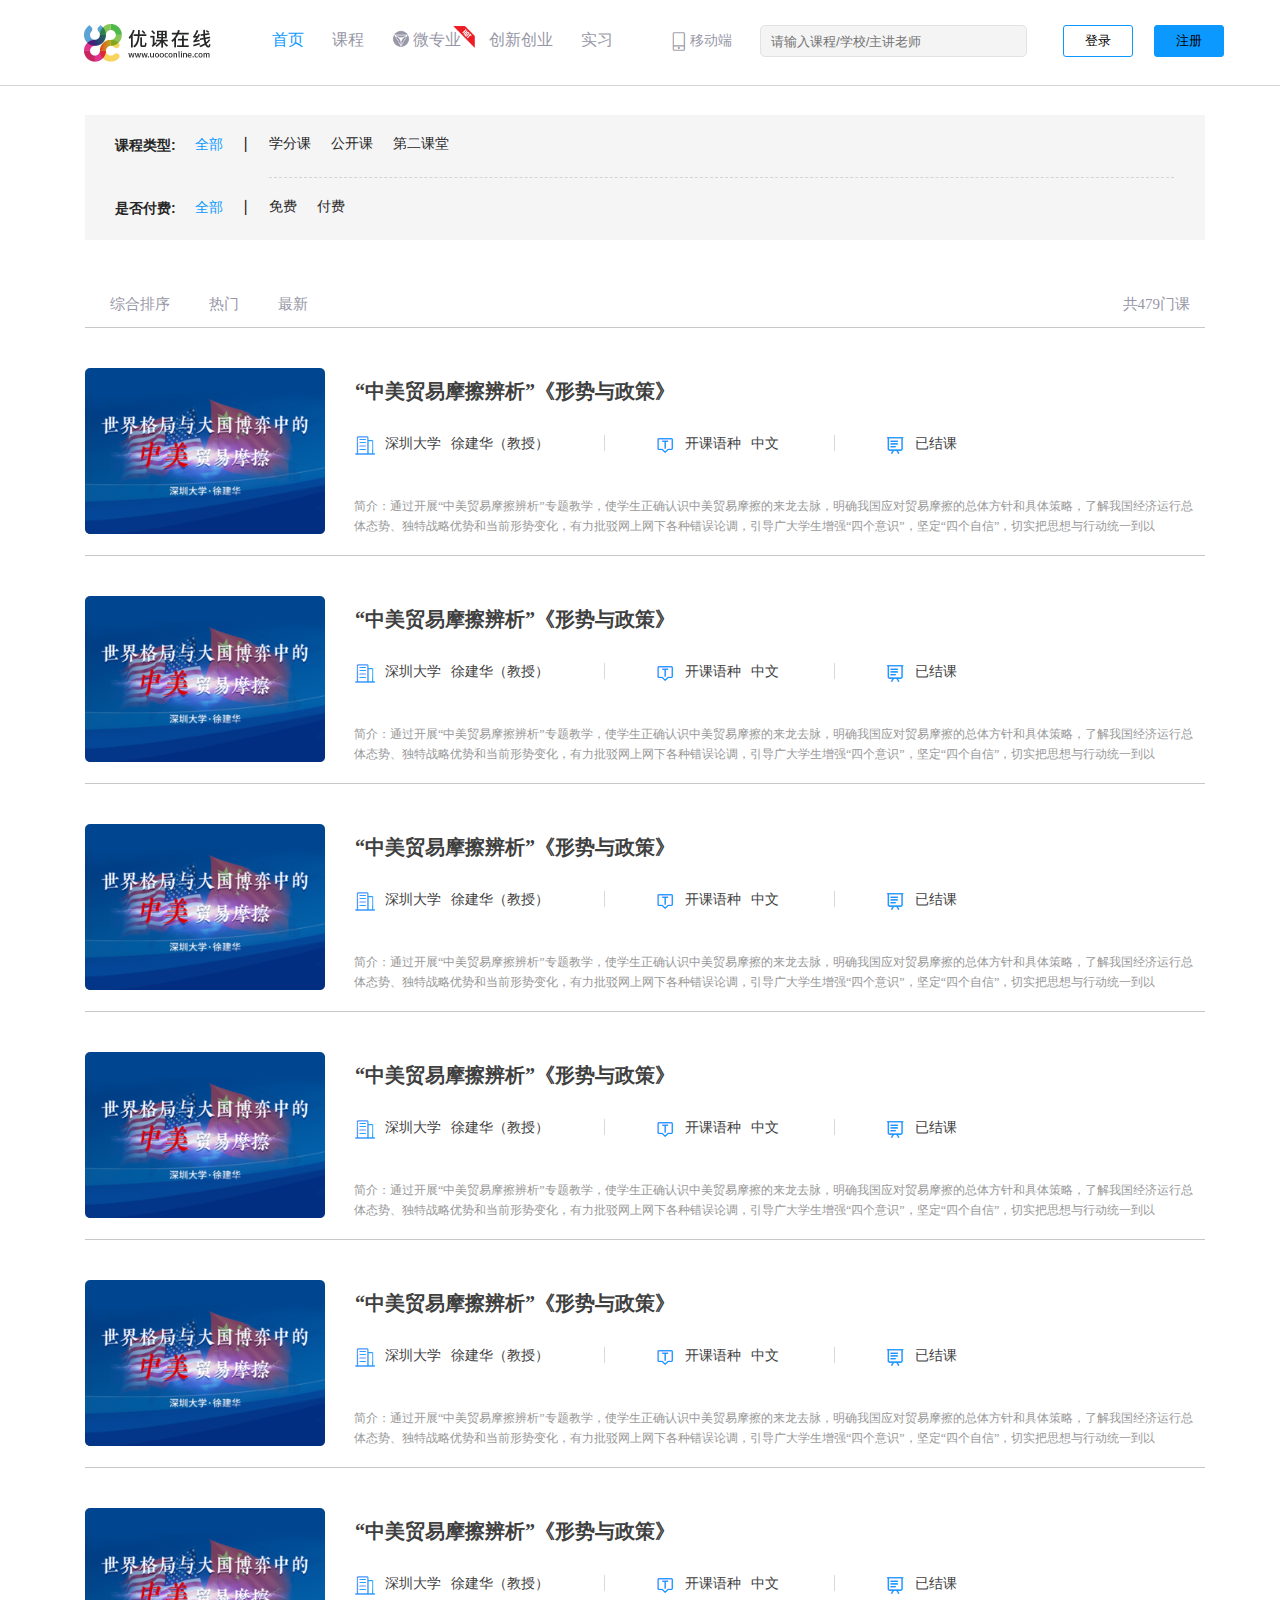
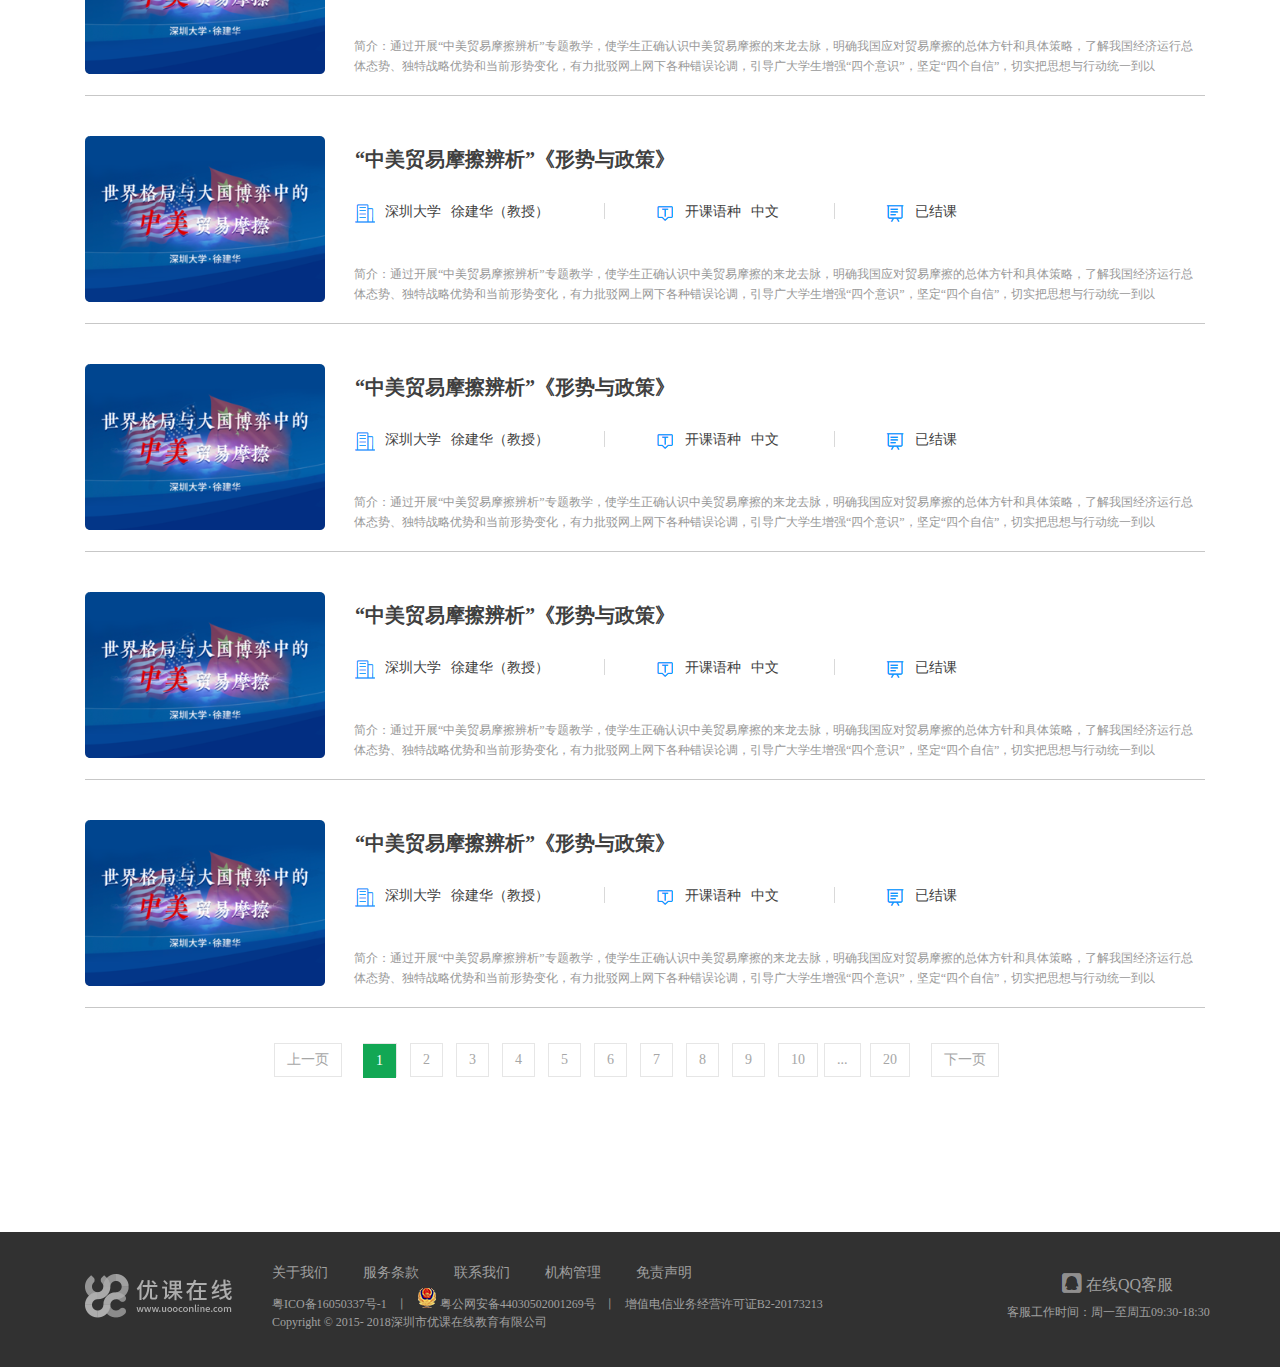
<file: 优课课程页.html>
<!DOCTYPE HTML PUBLIC "-//W3C//DTD HTML 4.01 Transitional//EN" "http://www.w3.org/TR/html4/loose.dtd">
<html>
<head>
<meta http-equiv="Content-Type" content="text/html; charset=utf-8">
<title>优课课程</title>
<link rel="stylesheet" href="css/top.css"/>
<link rel="stylesheet" href="css/p1.css"/>
</head>

<body>
	<!--置顶-->
	<a href="#">
		<div class="totop"></div>
	</a>
	<!--置顶结束-->
		
	
<div class="big">
<!-- 头开始 -->
<div id="header">
	<div class="big">
		<div id="top">
		<!-- logo开始 -->
			<a href="优课主页.html"><img id="top-logo" src="img/top/top-logo.png" alt="logo"></a>
		<!-- logo结束 -->
		<!-- 左边导航 -->
			<ul id="nav-left">
				<li><a href="优课主页.html"style="color:#0B99FF">首页</a></li>
				<li><a href="优课课程页.html">课程</a></li>
				<li><a href="">
				<img src="img/top/top-logo0.png" id="top-logo1">微专业
				<img src="img/top/top-logo-hot2.png" id="top-logo-hot"></a></li>
				<li><a href="">创新创业</a></li>
				<li><a href="">实习</a></li>
			</ul>
		<!-- 左边导航结束 -->
		<!-- 右边导航 -->
		    <ul id="nav-right">
		    <img src="img/top/top-logo4.png" id="top-logo4">
            <li id="yidong"><a href="">移动端</a></li>
            <input type="text" placeholder="请输入课程/学校/主讲老师" >
            <button id="LoginBtu" onclick="showlogin()">登录</button>
            <button id="RegisterBtu" onclick="showregister()">注册</button>
		    </ul>
		   <!-- 右边导航结束 -->
		</div>
		<!-- top结束	 --><!-- 头结束 -->
		</div>
</div>
</div>
<!-- 选择框架 -->
<div id="xuanze">




  <!-- 类型框架 -->
  <div id="leixing">
    <span id="d1"><strong>课程类型:</strong> </span> 
    <a href=""><span id="d2">全部</span></a> 
      <span style="margin: 0 0px;font-size: 16px;line-height: 1.3;color: rgb(38,38,38);float: left;">丨</span>
      <ul id="d3"style="border-bottom: 1px dashed rgb(210,214,216);">
        <li><a href="">学分课</a></li>
        <li><a href="">公开课</a></li>
        <li><a href="">第二课堂</a></li>
      </ul>
  </div>
<!-- 付费框架 -->
  <div id="fufei">
    <span id="d1"><strong>是否付费:</strong> </span> 
    <a href=""><span id="d2">全部</span></a> 
      <span style="margin: 0 0px;font-size: 16px;line-height: 1.3;color: rgb(38,38,38);float: left;">丨</span>
      <ul id="d3">
        <li><a href="">免费</a></li>
        <li><a href="">付费</a></li> 
      </ul> 
  </div>
</div>


<!-- 下部主体 -->
<!-- 主体选择框 -->
<div id="e0">
<!-- 导航 -->
<div id="e1">
 <span id="e2"> <a href=""id="e3">综合排序</a> </span>
 <span id="e2"style="margin-left:-5px;"> <a href=""id="e3">热门 </a>  </span>
 <span id="e2"style="margin-left:-5px;"> <a href=""id="e3">最新 </a>  </span>
 <span id="e2-right">共479门课</span>
</div>  

<!-- 主要框架 -->
<div id="f1">
<!-- 照片 -->
   <div id="f2"><a href="课程.html"><img src="img/kecheng/kecheng1.png" alt=""></a></div>

    <div id="f3">
    <a href="课程1.html" id="f4">“中美贸易摩擦辨析”《形势与政策》</a>

    <div id="f5">
    <img src="img/kecheng/tubiao01.png" alt=""id="f7">
        <span id="f6">深圳大学 </span>
        <span id="f6-2">徐建华（教授）</span>
        <span id="f6-3"></span>
    <img src="img/kecheng/tubiao02.png" alt=""id="f7">
        <span id="f6">开课语种 </span>
        <span id="f6-2">中文</span>  
        <span id="f6-3"></span>
    <img src="img/kecheng/tubiao03.png" alt=""id="f7">
        <span id="f6">已结课 </span>
        </div>
    </div>
    <div id="f8">
    简介：通过开展“中美贸易摩擦辨析”专题教学，使学生正确认识中美贸易摩擦的来龙去脉，明确我国应对贸易摩擦的总体方针和具体策略，了解我国经济运行总体态势、独特战略优势和当前形势变化，有力批驳网上网下各种错误论调，引导广大学生增强“四个意识”，坚定“四个自信”，切实把思想与行动统一到以     </div>
</div>


<!-- 主要框架 -->
<div id="f1">
<!-- 照片 -->
   <div id="f2"><a href="课程1.html"><img src="img/kecheng/kecheng1.png" alt=""></a></div>

    <div id="f3">
    <a href="课程1.html" id="f4">“中美贸易摩擦辨析”《形势与政策》</a>

    <div id="f5">
    <img src="img/kecheng/tubiao01.png" alt=""id="f7">
        <span id="f6">深圳大学 </span>
        <span id="f6-2">徐建华（教授）</span>
        <span id="f6-3"></span>
    <img src="img/kecheng/tubiao02.png" alt=""id="f7">
        <span id="f6">开课语种 </span>
        <span id="f6-2">中文</span>  
        <span id="f6-3"></span>
    <img src="img/kecheng/tubiao03.png" alt=""id="f7">
        <span id="f6">已结课 </span>
        </div>
    </div>
    <div id="f8">
    简介：通过开展“中美贸易摩擦辨析”专题教学，使学生正确认识中美贸易摩擦的来龙去脉，明确我国应对贸易摩擦的总体方针和具体策略，了解我国经济运行总体态势、独特战略优势和当前形势变化，有力批驳网上网下各种错误论调，引导广大学生增强“四个意识”，坚定“四个自信”，切实把思想与行动统一到以     </div>
</div>


<!-- 主要框架 -->
<div id="f1">
<!-- 照片 -->
   <div id="f2"><a href="课程1.html"><img src="img/kecheng/kecheng1.png" alt=""></a></div>

    <div id="f3">
    <a href="课程1.html" id="f4">“中美贸易摩擦辨析”《形势与政策》</a>

    <div id="f5">
    <img src="img/kecheng/tubiao01.png" alt=""id="f7">
        <span id="f6">深圳大学 </span>
        <span id="f6-2">徐建华（教授）</span>
        <span id="f6-3"></span>
    <img src="img/kecheng/tubiao02.png" alt=""id="f7">
        <span id="f6">开课语种 </span>
        <span id="f6-2">中文</span>  
        <span id="f6-3"></span>
    <img src="img/kecheng/tubiao03.png" alt=""id="f7">
        <span id="f6">已结课 </span>
        </div>
    </div>
    <div id="f8">
    简介：通过开展“中美贸易摩擦辨析”专题教学，使学生正确认识中美贸易摩擦的来龙去脉，明确我国应对贸易摩擦的总体方针和具体策略，了解我国经济运行总体态势、独特战略优势和当前形势变化，有力批驳网上网下各种错误论调，引导广大学生增强“四个意识”，坚定“四个自信”，切实把思想与行动统一到以     </div>
</div>


<!-- 主要框架 -->
<div id="f1">
<!-- 照片 -->
   <div id="f2"><a href="课程1.html"><img src="img/kecheng/kecheng1.png" alt=""></a></div>

    <div id="f3">
    <a href="课程1.html" id="f4">“中美贸易摩擦辨析”《形势与政策》</a>

    <div id="f5">
    <img src="img/kecheng/tubiao01.png" alt=""id="f7">
        <span id="f6">深圳大学 </span>
        <span id="f6-2">徐建华（教授）</span>
        <span id="f6-3"></span>
    <img src="img/kecheng/tubiao02.png" alt=""id="f7">
        <span id="f6">开课语种 </span>
        <span id="f6-2">中文</span>  
        <span id="f6-3"></span>
    <img src="img/kecheng/tubiao03.png" alt=""id="f7">
        <span id="f6">已结课 </span>
        </div>
    </div>
    <div id="f8">
    简介：通过开展“中美贸易摩擦辨析”专题教学，使学生正确认识中美贸易摩擦的来龙去脉，明确我国应对贸易摩擦的总体方针和具体策略，了解我国经济运行总体态势、独特战略优势和当前形势变化，有力批驳网上网下各种错误论调，引导广大学生增强“四个意识”，坚定“四个自信”，切实把思想与行动统一到以     </div>
</div>


<!-- 主要框架 -->
<div id="f1">
<!-- 照片 -->
   <div id="f2"><a href="课程1.html"><img src="img/kecheng/kecheng1.png" alt=""></a></div>

    <div id="f3">
    <a href="课程1.html" id="f4">“中美贸易摩擦辨析”《形势与政策》</a>

    <div id="f5">
    <img src="img/kecheng/tubiao01.png" alt=""id="f7">
        <span id="f6">深圳大学 </span>
        <span id="f6-2">徐建华（教授）</span>
        <span id="f6-3"></span>
    <img src="img/kecheng/tubiao02.png" alt=""id="f7">
        <span id="f6">开课语种 </span>
        <span id="f6-2">中文</span>  
        <span id="f6-3"></span>
    <img src="img/kecheng/tubiao03.png" alt=""id="f7">
        <span id="f6">已结课 </span>
        </div>
    </div>
    <div id="f8">
    简介：通过开展“中美贸易摩擦辨析”专题教学，使学生正确认识中美贸易摩擦的来龙去脉，明确我国应对贸易摩擦的总体方针和具体策略，了解我国经济运行总体态势、独特战略优势和当前形势变化，有力批驳网上网下各种错误论调，引导广大学生增强“四个意识”，坚定“四个自信”，切实把思想与行动统一到以     </div>
</div>


<!-- 主要框架 -->
<div id="f1">
<!-- 照片 -->
   <div id="f2"><a href="课程1.html"><img src="img/kecheng/kecheng1.png" alt=""></a></div>

    <div id="f3">
    <a href="课程1.html" id="f4">“中美贸易摩擦辨析”《形势与政策》</a>

    <div id="f5">
    <img src="img/kecheng/tubiao01.png" alt=""id="f7">
        <span id="f6">深圳大学 </span>
        <span id="f6-2">徐建华（教授）</span>
        <span id="f6-3"></span>
    <img src="img/kecheng/tubiao02.png" alt=""id="f7">
        <span id="f6">开课语种 </span>
        <span id="f6-2">中文</span>  
        <span id="f6-3"></span>
    <img src="img/kecheng/tubiao03.png" alt=""id="f7">
        <span id="f6">已结课 </span>
        </div>
    </div>
    <div id="f8">
    简介：通过开展“中美贸易摩擦辨析”专题教学，使学生正确认识中美贸易摩擦的来龙去脉，明确我国应对贸易摩擦的总体方针和具体策略，了解我国经济运行总体态势、独特战略优势和当前形势变化，有力批驳网上网下各种错误论调，引导广大学生增强“四个意识”，坚定“四个自信”，切实把思想与行动统一到以     </div>
</div>


<!-- 主要框架 -->
<div id="f1">
<!-- 照片 -->
   <div id="f2"><a href="课程1.html"><img src="img/kecheng/kecheng1.png" alt=""></a></div>

    <div id="f3">
    <a href="课程1.html" id="f4">“中美贸易摩擦辨析”《形势与政策》</a>

    <div id="f5">
    <img src="img/kecheng/tubiao01.png" alt=""id="f7">
        <span id="f6">深圳大学 </span>
        <span id="f6-2">徐建华（教授）</span>
        <span id="f6-3"></span>
    <img src="img/kecheng/tubiao02.png" alt=""id="f7">
        <span id="f6">开课语种 </span>
        <span id="f6-2">中文</span>  
        <span id="f6-3"></span>
    <img src="img/kecheng/tubiao03.png" alt=""id="f7">
        <span id="f6">已结课 </span>
        </div>
    </div>
    <div id="f8">
    简介：通过开展“中美贸易摩擦辨析”专题教学，使学生正确认识中美贸易摩擦的来龙去脉，明确我国应对贸易摩擦的总体方针和具体策略，了解我国经济运行总体态势、独特战略优势和当前形势变化，有力批驳网上网下各种错误论调，引导广大学生增强“四个意识”，坚定“四个自信”，切实把思想与行动统一到以     </div>
</div>



<!-- 主要框架 -->
<div id="f1">
<!-- 照片 -->
   <div id="f2"><a href="课程1.html"><img src="img/kecheng/kecheng1.png" alt=""></a></div>

    <div id="f3">
    <a href="课程1.html" id="f4">“中美贸易摩擦辨析”《形势与政策》</a>

    <div id="f5">
    <img src="img/kecheng/tubiao01.png" alt=""id="f7">
        <span id="f6">深圳大学 </span>
        <span id="f6-2">徐建华（教授）</span>
        <span id="f6-3"></span>
    <img src="img/kecheng/tubiao02.png" alt=""id="f7">
        <span id="f6">开课语种 </span>
        <span id="f6-2">中文</span>  
        <span id="f6-3"></span>
    <img src="img/kecheng/tubiao03.png" alt=""id="f7">
        <span id="f6">已结课 </span>
        </div>
    </div>
    <div id="f8">
    简介：通过开展“中美贸易摩擦辨析”专题教学，使学生正确认识中美贸易摩擦的来龙去脉，明确我国应对贸易摩擦的总体方针和具体策略，了解我国经济运行总体态势、独特战略优势和当前形势变化，有力批驳网上网下各种错误论调，引导广大学生增强“四个意识”，坚定“四个自信”，切实把思想与行动统一到以     </div>
</div>


<!-- 主要框架 -->
<div id="f1">
<!-- 照片 -->
   <div id="f2"><a href="课程1.html"><img src="img/kecheng/kecheng1.png" alt=""></a></div>

    <div id="f3">
    <a href="课程1.html" id="f4">“中美贸易摩擦辨析”《形势与政策》</a>

    <div id="f5">
    <img src="img/kecheng/tubiao01.png" alt=""id="f7">
        <span id="f6">深圳大学 </span>
        <span id="f6-2">徐建华（教授）</span>
        <span id="f6-3"></span>
    <img src="img/kecheng/tubiao02.png" alt=""id="f7">
        <span id="f6">开课语种 </span>
        <span id="f6-2">中文</span>  
        <span id="f6-3"></span>
    <img src="img/kecheng/tubiao03.png" alt=""id="f7">
        <span id="f6">已结课 </span>
        </div>
    </div>
    <div id="f8">
    简介：通过开展“中美贸易摩擦辨析”专题教学，使学生正确认识中美贸易摩擦的来龙去脉，明确我国应对贸易摩擦的总体方针和具体策略，了解我国经济运行总体态势、独特战略优势和当前形势变化，有力批驳网上网下各种错误论调，引导广大学生增强“四个意识”，坚定“四个自信”，切实把思想与行动统一到以     </div>
</div>


<!-- 主要框架 -->
<div id="f1">
<!-- 照片 -->
   <div id="f2"><a href="课程1.html"><img src="img/kecheng/kecheng1.png" alt=""></a></div>

    <div id="f3">
    <a href="课程1.html" id="f4">“中美贸易摩擦辨析”《形势与政策》</a>

    <div id="f5">
    <img src="img/kecheng/tubiao01.png" alt=""id="f7">
        <span id="f6">深圳大学 </span>
        <span id="f6-2">徐建华（教授）</span>
        <span id="f6-3"></span>
    <img src="img/kecheng/tubiao02.png" alt=""id="f7">
        <span id="f6">开课语种 </span>
        <span id="f6-2">中文</span>  
        <span id="f6-3"></span>
    <img src="img/kecheng/tubiao03.png" alt=""id="f7">
        <span id="f6">已结课 </span>
        </div>
    </div>
    <div id="f8">
    简介：通过开展“中美贸易摩擦辨析”专题教学，使学生正确认识中美贸易摩擦的来龙去脉，明确我国应对贸易摩擦的总体方针和具体策略，了解我国经济运行总体态势、独特战略优势和当前形势变化，有力批驳网上网下各种错误论调，引导广大学生增强“四个意识”，坚定“四个自信”，切实把思想与行动统一到以     </div>
</div>








<!-- 按钮选择 -->


<div id="g1">
<div id="g1-1"><a href="">上一页</a></div>
<div id="g1-2">
  <div id="g1-2-1"><a href="">1</a></div>
  <div id="g1-2-2"><a href="">2</a></div>
  <div id="g1-2-2"><a href="">3</a></div>
  <div id="g1-2-2"><a href="">4</a></div>
  <div id="g1-2-2"><a href="">5</a></div>
  <div id="g1-2-2"><a href="">6</a></div>
  <div id="g1-2-2"><a href="">7</a></div>
  <div id="g1-2-2"><a href="">8</a></div>
  <div id="g1-2-2"><a href="">9</a></div>
<div id="g1-2-2"><a href="">10</a></div>
<div id="g1-2-2"><a href="">...</a></div>
<div id="g1-2-2"><a href="">20</a></div>
</div>
<div id="g1-3"><a href="">下一页</a></div>

 </div>



<!-- 底部横条 -->
<div id="b-main"> 

     <div id="footer">
  <div class="c1">
    <a href=""><img src="img/footer/footer-logo.png" alt=""></a>
  </div>
<!-- 第一行 -->
  <ul id="c2">
    <li><a href="">关于我们</a></li>
    <li><a href="">服务条款</a></li>
    <li><a href="">联系我们</a></li>
    <li><a href="">机构管理</a></li>
    <li><a href="">免责声明</a></li>
  </ul>
  <p id="c5">
    
    <a href=""class="c6"><img src="img/footer/footer-qq.png">在线QQ客服</a>
    <span class="c7">客服工作时间：周一至周五09:30-18:30</span>
  </p>
<!-- 第二行 -->

<p id="c3">
  <a href="">粤ICO备16050337号-1</a>
  <span style="margin: 0 5px;font-size: 12px;
line-height: 1.8;color: #908f8f;">丨</span>
    
  <a href="">
    <img src="img/footer/footer-gh.png" alt="">
    粤公网安备44030502001269号
  </a>
    <span style="margin: 0 5px;font-size: 12px;
line-height: 1.8;color: #908f8f;">丨</span>
  <a href="">
    增值电信业务经营许可证B2-20173213
  </a>
</p>
<!-- 第三行 -->
<p id="c4">
  Copyright © 2015- 2018深圳市优课在线教育有限公司 
</p>






     </div>



</div>

</div>
</div>
</body>
</html>
</file>
<file: css/top.css>
@charset "utf-8";
/* CSS Document */
/*全局重置区域*/
*{
	margin: 0 ;
	padding: 0;
	border: 0;
	text-decoration: none;
	/*overflow: hidden; */
}
body{
	width: 100%;
}
 ul{
 	list-style: none;
 }
.big{
	width: 1288px;
	margin: 0 auto;
	/*height: 100%;*/
}
/*全局重置区域结束*/
/*输入搜索框*/
input{
        position: relative;
        top: 9px;
        width: 255px;
        border: 1px solid #e2e2e2;
        height: 30px;
        float: left;
        background-color: rgb(244,244,244);
        color: #9797a7;
        background-repeat: no-repeat;
        background-size: 10px;
        background-position:5px center;
        padding:0 0 0 10px;
        border-radius: 5px;
    }
    /*搜索框结束*/
    /*第一行的全局设定*/
#header{
	/*width: 1285px;*/
	height: 85px;
	margin: 0 auto;
	text-align: center;
	overflow: hidden;
	background-color: #fff; 
	top: 0px;	position: fixed;
    border-bottom: 1px solid rgb(210,214,216);
	z-index: 888;
}
/*顶部限定区域*/
#top{
	width: 1280px;
	height: 58px;
	text-align: center;
	position: absolute;
	top: 11px;
	left: 84px;
	float: left;

}
/*logo图片区*/
#top-logo{
	width: 127px;
	height: 54px;
	text-align: center;
	position: absolute;
	top: 4px;
	float: left;
	display: block;
}
#top-logo1{
	width:18px; 
	height:18px;
	position: relative;
	top: 3px;
	padding-right: 3px;
}
#top-logo-hot{
	width: 22px;
	height: 22px;
	position: absolute;
	top: 15px;
	left: 195px;
}
#top-logo4{
	float: left;
	position: relative;
	top: 15px;
}
/*logo图片区域结束*/

/*左边的框架*/
ul#nav-left{
	width: 390px;
	height: 58px;
	text-align: center;
	position: absolute;
	left: 174px;
	float: left;
	display: block;
}
ul#nav-left li{
	height: 58px;
	text-align: center;
	padding: 0 14px;
	float: left;
	list-style-type: none;
}
ul#nav-left li a{
	height: 58px;
	font-size: 16px;
	display: block;
	line-height: 58px;
	color: #9797a7;
	text-decoration: none;
	transition-color 4s;
   	transition-property:color;
   	 transition-duration: 0.4s;
   	 transition-timing-function: ease;
   	 transition-delay: 0s;
}
/*左边结束*/

/*右边的框架*/
ul#nav-right{
	width:655px;
	height: 50px;
	text-align: center;
	position: absolute;
	right:40px;
	float: left;
	display: block;
    top: 5px;
}
ul#nav-right li{
	height: 30px;
	text-align: center;
	padding-right: 14px;
	float: left;
	list-style-type: none;
}
ul#nav-right li a{
	font-size: 14px;
	display: block;
	color: #9797a7;
	text-decoration: none;
	transition-color 4s;
   	transition-property:color;
   	transition-duration: 0.4s;
   	transition-timing-function: ease;
   	transition-delay: 0s;
}
#yidong{
	height: 58px;
	text-align: center;
	padding: 0 14px;
	margin-left: 1px;
	float: left;
	list-style-type: none;
	position: relative;
	top: 16px;
	left:-14px;
}
/*右边框架结束*/



/*按钮*/
button{
	border: 1px solid rgb(11,153,255);
	width: 70px;
	height: 32px;
    position: relative;
    top: 11px;
    border-radius: 5px;
    margin-left: 10px;
}
/*登录按钮*/
#LoginBtu{
	border: 1px solid rgb(11,153,255);
	width: 70px;
	height: 32px;
    position: relative;
    top: 9px;
    border-radius: 3px;
    margin-left: -155px;
    background-color: #ffffff;
}
#LoginBtu a
{
	font-size: 14px;
	display: block;
	color: #0B99FF;
	text-decoration: none;
    text-align: center;
	padding: 2 2px;
	transition-color 4s;
   	transition-property:color;
   	 transition-duration: 0.4s;
   	 transition-timing-function: ease;
   	 transition-delay: 0s;
   	 	 position: relative;
   	 top: 1px;
}
/*注册按钮*/
#RegisterBtu{
	border: 1px solid rgb(11,153,255);
	width: 70px;
	height: 32px;
    float: right;
    display: block;
    position: absolute;
    top: 9px;
    right: 100px;
    background-color: rgb(11,153,255);
    border-radius: 3px;
    margin-left: 10px;
}
#RegisterBtu a
{
	font-size: 14px;
	display: block;
	color: #ffffff;
	text-decoration: none;
    text-align: center;
	padding: 2 2px;
	transition-color 4s;
   	transition-property:color;
   	 transition-duration: 0.4s;
   	 transition-timing-function: ease;
   	 transition-delay: 0s;
   	 position: relative;
   	 top: 1px;
}
/*右边结束*/

/*顶部动态特效区*/
#RegisterBtu:hover {
	background-color: rgb(49,169,255);
}
#LoginBtu:hover {
	background-color: rgb(240,250,255);
}
ul#nav-left li a:hover {
    color: #0B99FF;
}
 ul#nav-left li a:hover{
	color: #0B99FF;
}
/*#top-logo1:hover{
	background-image:img/top-logo0;}*/



/*/*最右侧导航悬浮区域*/
/*#daohang-right{
	width: 45px;
	height: 165px;
	position: fixed;
	right: 1px;
	top: 175px;
	border: 1px solid red;
}
第一个块
#daohang-right .d1{
	width: 45px;
	height: 45px;
    background: url(img/top/top-right1.png)no-repeat 0px 0px;
}
*/*/
</file>
<file: css/p1.css>
@charset "utf-8";
/* CSS Document */
/*第一个选课框架*/
#xuanze{
 width: 1120px;
 height: 125px;
 background-color: rgb(245,245,245);
 margin-top:115px;
 margin-left: 85px;
}

#leixing{
	width: 1060px;
	height: 42px;
	margin-right:30px;
	margin-left: 30px;
	position: relative;
	top:20px;
}
/*#leixing .c1*/
#fufei{
	width: 1060px;
	height: 42px;
	margin-right:30px;
	margin-left: 30px;
	position: relative;
	top:40px;
	left: 0px;
}
/*第一个p标签。黑色*/
#d1{
	
    color: #262626;
    font: 14px/1.5 tahoma,arial,"\5b8b\4f53";
    margin-right: 10px;
    height: 19px;
    width: 70px;
    font-size: 14px;
    display: block;
    float: left;
    font-family: "microsoft yahei",simsun,'\5b8b\4f53',sans-serif;
}
#d2{
	width: 28px;
	height: 19px;
	float: left;
	color: #0b99ff;
    text-decoration: none;
    margin-right: 15px;
     font-size: 14px;
     display:block;
     position: relative;
     top: 1px;
}
ul#d3{
width: 905px;
height: 42px;
display: block;
text-align: center;
float: left;
margin-left: 15px;
}
ul#d3 li{
	height: 21px;
	text-align: center;
	margin-right: 20px;
	margin-bottom: 20px;
	float: left;
	list-style-type: none;
}
ul#d3 li a{
	height: 21px;
	font-size: 14px;
	display: block;
	color: rgb(38,38,38);
	text-decoration: none;
	transition-color 4s;
   	transition-property:color;
   	 transition-duration: 0.4s;
   	 transition-timing-function: ease;
   	 transition-delay: 0s;
}
ul#d3 li a:hover{
	text-decoration:underline;
}
/*下部选择导航条，（综合，热门等）*/
#e0{
width: 1280px;
height: 2000px;
}
#e1{
width: 1120px;
height: 47px;
margin-left: 85px;
margin-right: 85px;
margin-top: 40px;
border-bottom: 1px solid rgb(199,199,199);
}
/*字体框架*/
#e2{
	margin:10px;
	display: inline;
	height: 46px;
}
/*最右侧字体*/
#e2-right{
	float: right;
	height: 21px;
	font-size: 15px;
	padding: 0 15px;
	padding-top: 15px;
	display: inline-block;
	color: #9797a7;
	text-decoration: none;
}
/*导航字体编辑*/
#e3{
	height: 21px;
	font-size: 15px;
	padding: 0 15px;
	padding-top: 15px;
	display: inline-block;
	color: #9797a7;
	text-decoration: none;
	transition-color 4s;
   	transition-property:color;
   	 transition-duration: 0.4s;
   	 transition-timing-function: ease;
   	 transition-delay: 0s;
}
/*下部主体盒子主要框架*/
#f1{
	width: 1120px;
	height: 207px;
	margin-left: 85px;
	margin-top: 20px;
	border-bottom: 1px solid rgb(199,199,199);
}
/*图片*/
#f2{
	height: 166px;
	width: 240px;
	border-radius: 5px;
	margin-top: 20px;
	border: none;
	float: left;
}
/*大主题*/
#f3{
	width: 800px;
	height: 100px;
	float: left;
	margin: 30px;
}
#f4{
	font-size: 20px;
   font-weight: 700;
   text-decoration:none;
   color: #404040;
}
#f4:hover{
	color: #0b99ff;
}
/*第二行框架*/
#f5{
	height: 30px;
	width: 800px;
	margin-top: 25px;
	font-size: 14px;
	color: rgb(64,64,64);
}
/*字体*/
#f6{
	position: relative;
	top: 5px;
	margin-left: 10px;
	float: left;
    
}
#f6-2{
	position: relative;
	top: 5px;
	margin-left: 10px;
	float: left;
	margin-right: 50px;
}
/*空盒子*/
#f6-3{
border-left: 1px solid rgb(217,217,217);
margin-left:5px;
margin-right: 50px;
float: left;
height: 16px;
margin-top: 5px;
}
/*图片*/
#f7{
	margin-top: 5px;
	float: left; 
}
/*第三行*/
#f8{
   height: 14px;
   width: 850px;
   position: relative;
   bottom: 12px;
   right: 1px;	
   font-size: 12px;
    line-height: 20px;
    color: #999;
    float: left;
    margin-left: 30px;
}
/*底部*/
#b-main{
	width: 100%;
	height: 135px;
	background-color: rgb(49,49,49);
}
/*底部div*/
#footer{
	width: 1287px;
	height: 74px;
	padding-top: 30px;
	padding-bottom: 30px;
}
/*logo图片*/
#footer .c1{
width: 147px;
height: 50px;
margin-top: 12px;
margin-right: 25px;
position: relative;
left: 85px;
display: inline;
float: left;
}
/*第一行ul标签*/
ul#c2{
width: 600px;
height: 21px;
display: block;
margin-bottom: 5px;
margin-left: 100px;
text-align: center;
float: left;
}
ul#c2 li{
	height: 21px;
	width: 56px;
	text-align: center;
	padding: 0 0px;
	float: left;
	list-style-type: none;
	padding-right: 35px;
}
ul#c2 li a{
	height: 21px;
	width: 56px;
	font-size: 14px;
	display: block;
	line-height: 21px;
	color: rgb(160,160,160);
	text-decoration: none;
	transition-color 4s;
   	transition-property:color;
   	 transition-duration: 0.4s;
   	 transition-timing-function: ease;
   	 transition-delay: 0s;
}
ul#c2 li a:hover{
	color:#fff;
}
#c3{
	width: 600px;
	height: 26px;
	float: left;
	margin-left: 100px;
}
#c3 a{
	color: rgb(160,160,160);
    text-decoration: none;
    font-size: 12px;
    	transition-color 4s;
   	transition-property:color;
   	 transition-duration: 0.4s;
   	 transition-timing-function: ease;
   	 transition-delay: 0s;
   	 height: 21px;
}
#c3 a:hover{
	color:#fff;
}
#c4{
	width: 600px;
	height: 26px;
	float: left;
	margin-left: 100px;
	color: rgb(160,160,160);
    text-decoration: none;
    font-size: 12px;
}
#c5{
	width: 215px;
	height: 60px;
	float: right;
	position: relative;
	right: 65px;
}
#c5 .c6{
position: relative;
font-size: 16px;
top: 2px;
	color: rgb(160,160,160);
    text-decoration: none;
position: relative;
left: 50px;
}
/*qqlogo*/
#c5 .c6 img{
position: relative;
top: 5px;
}
#c5 .c7
{
	font-size: 12px;
	color: rgb(160,160,160);
    text-decoration: none;
    display: block;
    margin-top: 10px;
}
#c5 .c6:hover{
	color: #fff;
}
/*按钮*/
#g1{
	height: 44px;
	width: 1120px;
	margin: 30px 85px;
	margin-bottom: 150px;
}
/*上一页*/
#g1-1{
width: 68px;
height: 32px;
float: left;
position: relative;
top: 5px;
left: 190px;
}
#g1-1 a{
	position: relative;
padding: 6px 12px;
margin-left: -1px;
line-height: 1.42857143;
color: #a6a6a6;
text-decoration: none;
background-color: #fff;
border: 1px solid #e6e6e6;
display: inline-block;
letter-spacing: 0;
font-size: 14px;
cursor: pointer;
}
#g1-1 a:hover{
	background-color: rgb(233,233,233);
}
/*中间数字*/
#g1-2{
	height: 32px;
	width: 560px;
	float: left;
	position:relative;
	top: 5px;
	left: 190px;
	margin:0px 20px;
	/*border: 1px solid red;*/
}
/*内部数字组*/
/*一号*/
#g1-2-1{
width: 32px;
height: 32px;
float: left;
border: 1px solid #e6e6e6;
display: inline-block;
margin-right: 7px;
}
/*其余号数*/
#g1-2-1 a{
		position: relative;
padding: 6px 12px;
margin-left: -1px;
line-height: 1.42857143;
text-decoration: none;
background-color: #fff;
border: 1px solid #12a754;
display: inline-block;
letter-spacing: 0;
font-size: 14px;
cursor: pointer;
color: #fff;background-color: #12a754;
}
#g1-2-2{
	width: 32px;
height: 32px;
float: left;
display: inline-block;
margin: 0px 7px;
color: #a6a6a6;
}
#g1-2-2 a{
	position: relative;
padding: 6px 12px;
margin-left: -1px;
line-height: 1.42857143;
color: #a6a6a6;
text-decoration: none;
background-color: #fff;
border: 1px solid #e6e6e6;
display: inline-block;
letter-spacing: 0;
font-size: 14px;
cursor: pointer;
}
#g1-2-2 a:hover{
	background-color: rgb(233,233,233);
}
/*下一页*/
#g1-3{
width: 68px;
height: 32px;
float: right;
position: relative;
top: 5px;
right: 205px;
}
#g1-3 a{
	position: relative;
padding: 6px 12px;
margin-left: -1px;
line-height: 1.42857143;
color: #a6a6a6;
text-decoration: none;
background-color: #fff;
border: 1px solid #e6e6e6;
display: inline-block;
letter-spacing: 0;
font-size: 14px;
cursor: pointer;
}
#g1-3 a:hover{
	background-color: rgb(233,233,233);
}
</file>
